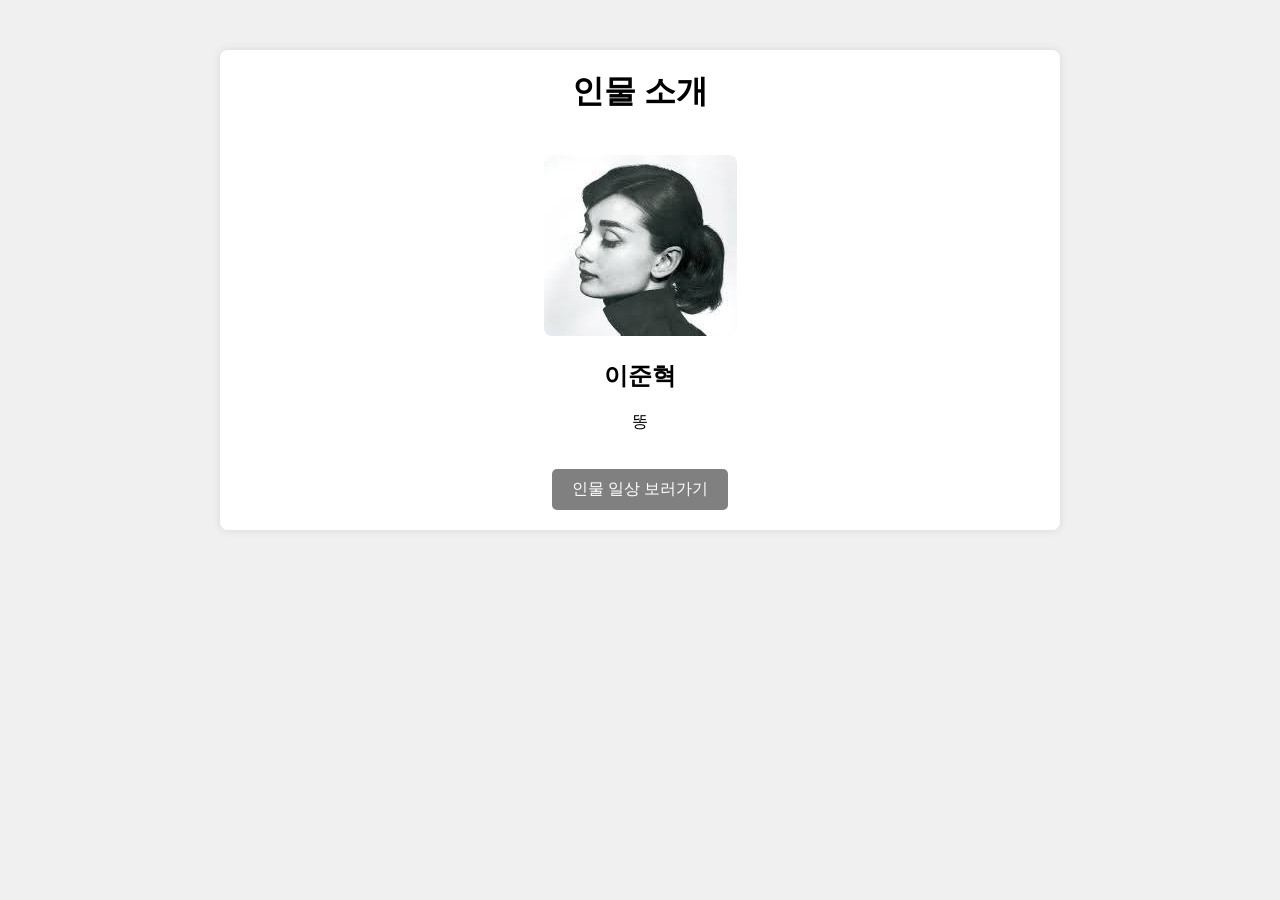
<file: index.html>
<!DOCTYPE html>
<html lang="ko">
<head>
    <meta charset="UTF-8">
    <meta name="viewport" content="width=device-width, initial-scale=1.0">
    <title>인물 소개</title>
    <link rel="stylesheet" href="styles.css">
</head>
<body>
    <div class="container">
        <h1>인물 소개</h1>
        <img src="인물사진.jpg" alt="인물 사진">
        <div class="info">
            <h2>이준혁</h2>
            <p>똥</p>
        </div>
        <a href="일상페이지.html" class="btn">인물 일상 보러가기</a>
    </div>
</body>
</html>
</file>
<file: styles.css>
body {
    font-family: 감탄로드탄탄체, sans-serif;
    font-weight: 200
    margin: 0;
    padding: 0;
    background-color: #f0f0f0;
}

.container {
    max-width: 800px;
    margin: 50px auto;
    text-align: center;
    background-color: #fff;
    padding: 20px;
    border-radius: 8px;
    box-shadow: 0 0 10px rgba(0, 0, 0, 0.1);
}

h1 {
    margin-top: 0;
}

img {
    max-width: 50%;
    border-radius: 8px;
    margin-top: 20px;
}

.info {
    margin-top: 20px;
}

.btn {
    display: inline-block;
    padding: 10px 20px;
    background-color: gray;
    color: #fff;
    text-decoration: none;
    border-radius: 5px;
    margin-top: 20px;
}

.btn1 {
    padding: 10px 20px;
    background-color: gray;
    color: #fff;
    text-decoration: none;
    border-radius: 5px;
    margin-top: 20px;
    float left: auto
}

.btn:hover {
    background-color: dimgrey;
}

.btn1:hover {
    background-color: dimgrey;
}

a {
    
}

.qjxms {
    
}
</file>
